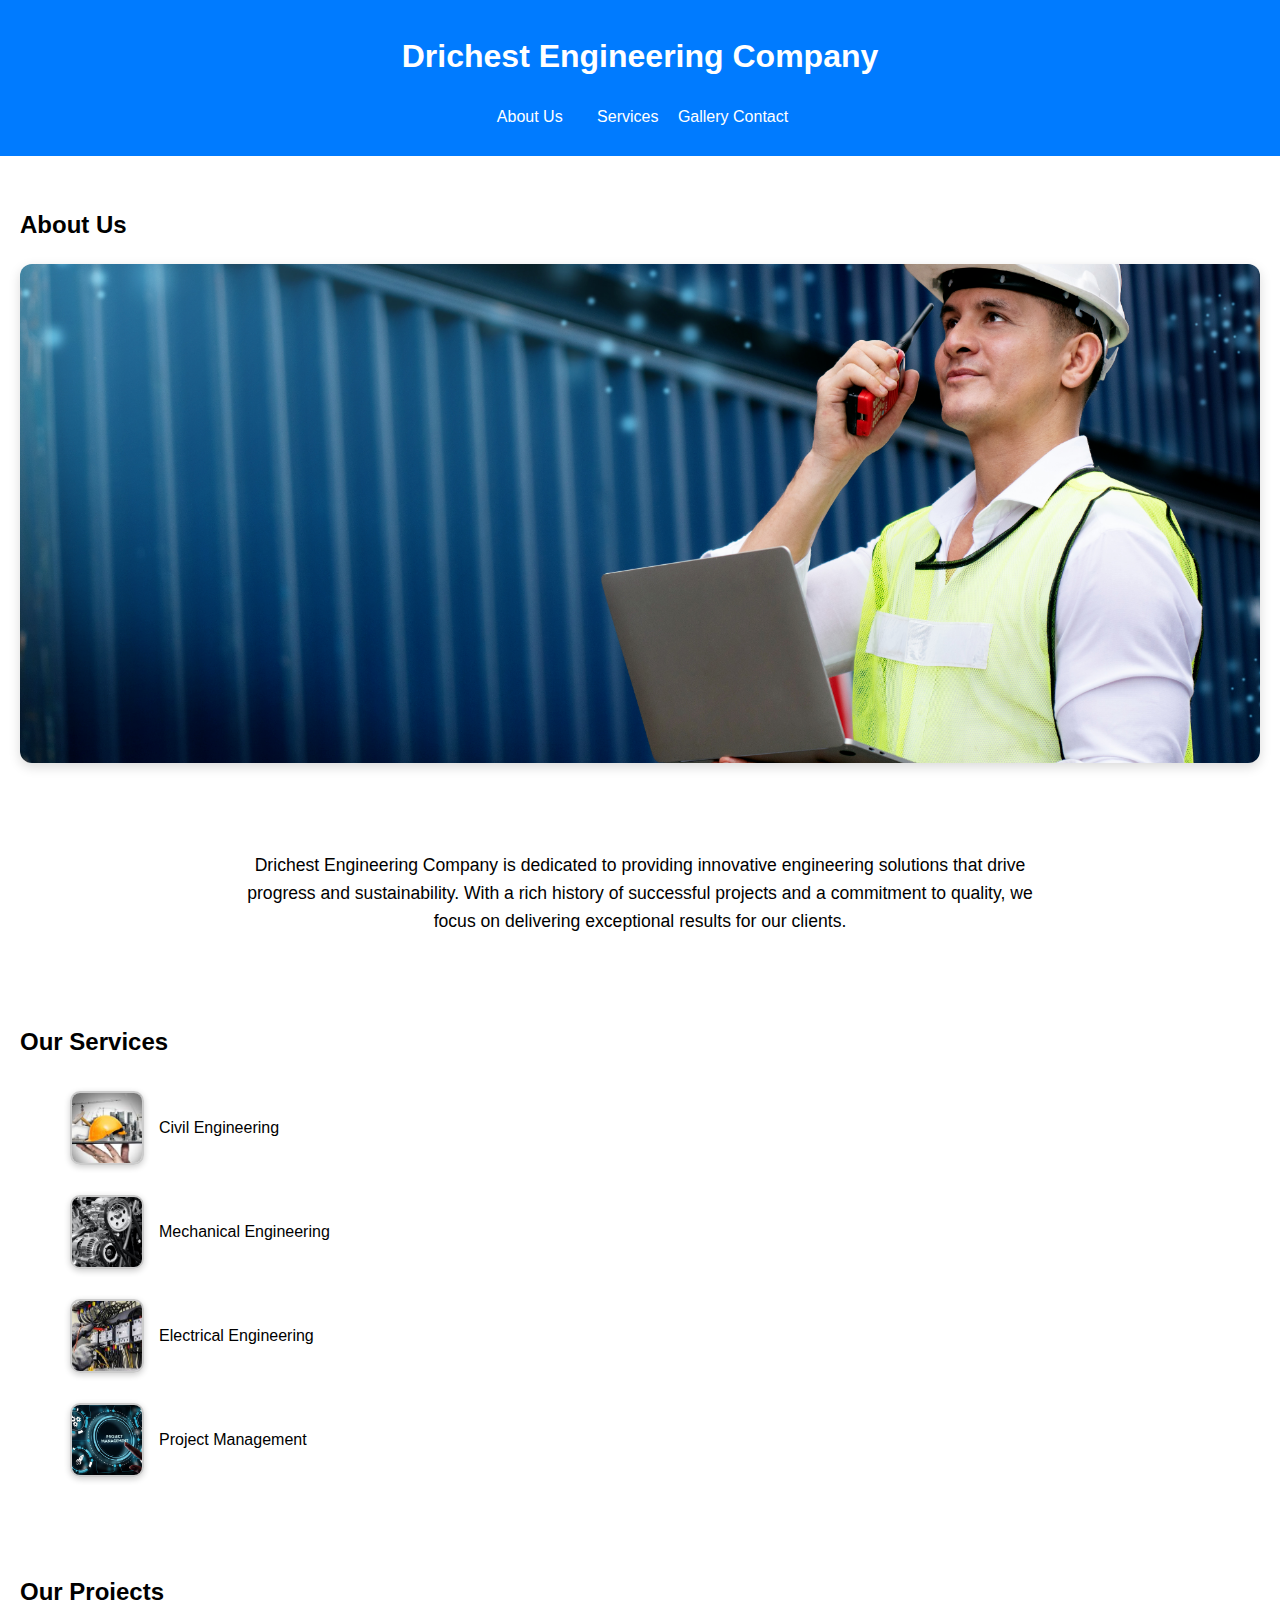
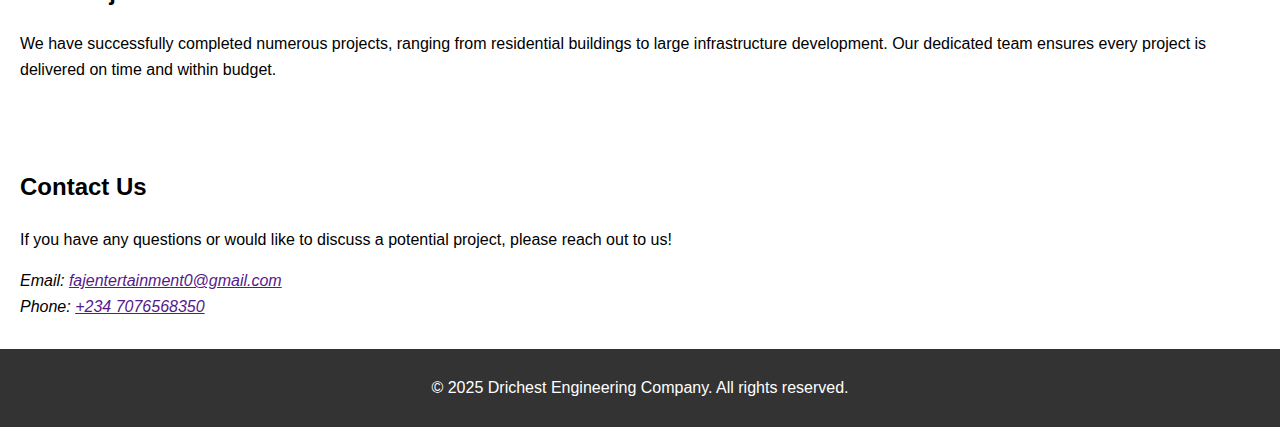
<file: index.html>
<!DOCTYPE html>
<html lang="en">
<head>
    <meta charset="UTF-8">
    <meta name="viewport" content="width=device-width, initial-scale=1.0">
    <title>Drichest Engineering Company</title>
    <link rel="stylesheet" href="styles.css">
</head>
<body>
    <header>
        <h1>Drichest Engineering Company</h1>
        <nav>
            <ul>
                <li><a href="#about">About Us</a></li>
                <li><a href="#services">Services</a></li>
                <a href="gallery.html">Gallery</a>
                <a href="contact.html">Contact</a>
                <a href="index.html" style="margin-right: 10px;">
                
            </a>
           
            </ul>
        </nav>
    </header>

    <section id="about">
        <h2>About Us</h2>
        <img src="home page.png"
            alt="Description of image"
            class="about-image">
            
    </section>

<section class="content-section">
        <p>Drichest Engineering Company is dedicated to providing innovative engineering solutions that drive progress and sustainability. With a rich history of successful projects and a commitment to quality, we focus on delivering exceptional results for our clients.</p>
    </section>

<section id="services">
    <h2>Our Services</h2>
    <ul>
        <li>
            <a href="civil.html">
                <img src="Civil Engineering.jpeg"
                    alt="Civil Engineering"
                    width="30" height="30">
                Civil Engineering
            </a>
        </li>
        <li>
            <a href="mechanical.html">
                <img src="Mechanical Engineering.jpg"
                    alt="Mechanical Engineering"
                    width="30" height="30">
                Mechanical Engineering
            </a>
        </li>
        <li>
            <a href="electrical.html">
                <img src="Electrical Engineering.jpeg"
                    alt="Electrical Engineering"
                    width="30" height="30">
                Electrical Engineering
            </a>
        </li>
        <li>
            <a href="project.html">
                <img src="project management.avif"
                    alt="Project Management"
                    width="30" height="30">
                Project Management
            </a>
        </li>
    </ul>
</section>



    <section id="projects">
        <h2>Our Projects</h2>
        <p>We have successfully completed numerous projects, ranging from residential buildings to large infrastructure development. Our dedicated team ensures every project is delivered on time and within budget.</p>
    </section>

    <section id="contact">
        <h2>Contact Us</h2>
        <p>If you have any questions or would like to discuss a potential project, please reach out to us!</p>
        <address>
            Email: <a href=>fajentertainment0@gmail.com</a><br>
            Phone: <a href=>+234 7076568350</a>
        </address>
    </section>


    <footer>
        <p>&copy; 2025 Drichest Engineering Company. All rights reserved.</p>
    </footer>
</body>
</html>
</file>
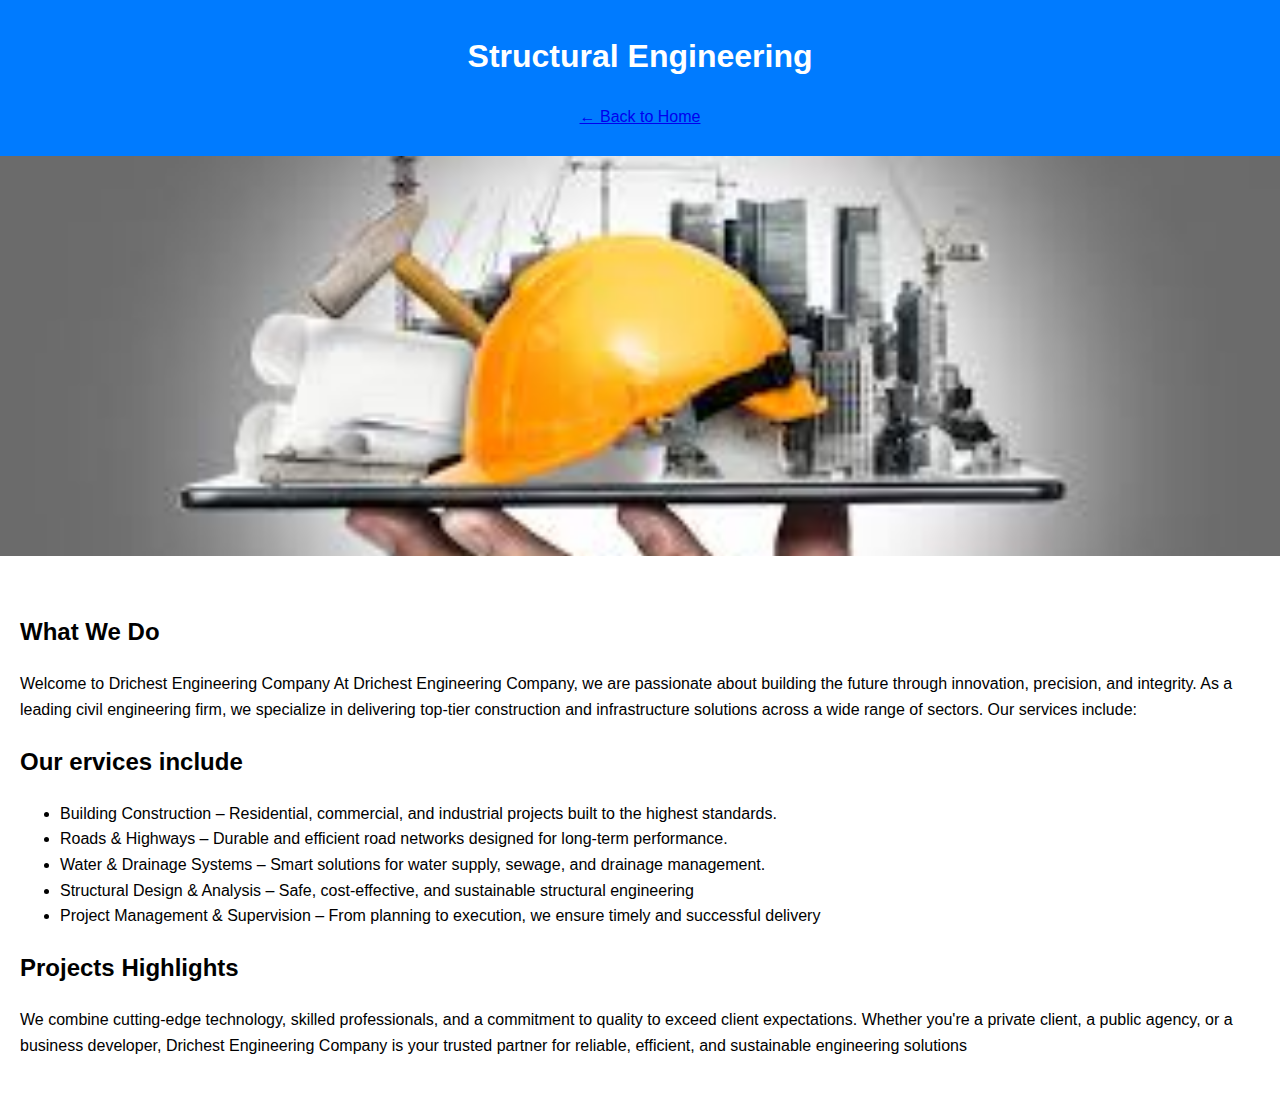
<file: civil.html>
<!DOCTYPE html>
<html lang="en">

<head>
    <meta charset="UTF-8">
    <title>Structural Engineering - Drichest
        Engineering</title>
    <link rel="stylesheet" href="styles.css">
</head>

<body>
    <header>
        <h1>Structural Engineering</h1>
        <p><a href="index.html">← Back to Home</a>
        </p>
    </header>
    <main>
        <img src="Civil Engineering.jpeg"
            alt="Civil Engineering"
            style="width:100%; max-height:400px; object-fit:cover;">
        <section>
            <h2>What We Do</h2>
            <p>Welcome to Drichest Engineering Company
            At Drichest Engineering Company, we are passionate
            about building the future through innovation,
            precision, and integrity. As a leading civil
            engineering firm, we specialize in delivering
            top-tier construction and infrastructure solutions
            across a wide range of sectors. Our services
            include:
            </p>

            <h2> Our ervices include</h2>
            <ul>
                <li>Building Construction – Residential, commercial,
                and industrial projects built to the highest
                standards.
                </li>
                <li>Roads & Highways – Durable and efficient road
                networks designed for long-term performance.
                </li>
                <li>Water & Drainage Systems – Smart solutions for
                water supply, sewage, and drainage management.</li>
                <li>Structural Design & Analysis – Safe,
                cost-effective, and sustainable structural
                engineering</li>
                <li>Project Management & Supervision – From planning
                to execution, we ensure timely and successful
                delivery</li>
            </ul>

            <h2>Projects Highlights</h2>
            <p>We combine cutting-edge technology, skilled
            professionals, and a commitment to quality to
            exceed client expectations. Whether you're a
            private client, a public agency, or a business
            developer, Drichest Engineering Company is your
            trusted partner for reliable, efficient, and
            sustainable engineering solutions</p>
        </section>
    </main>
</body>

</html>
</file>
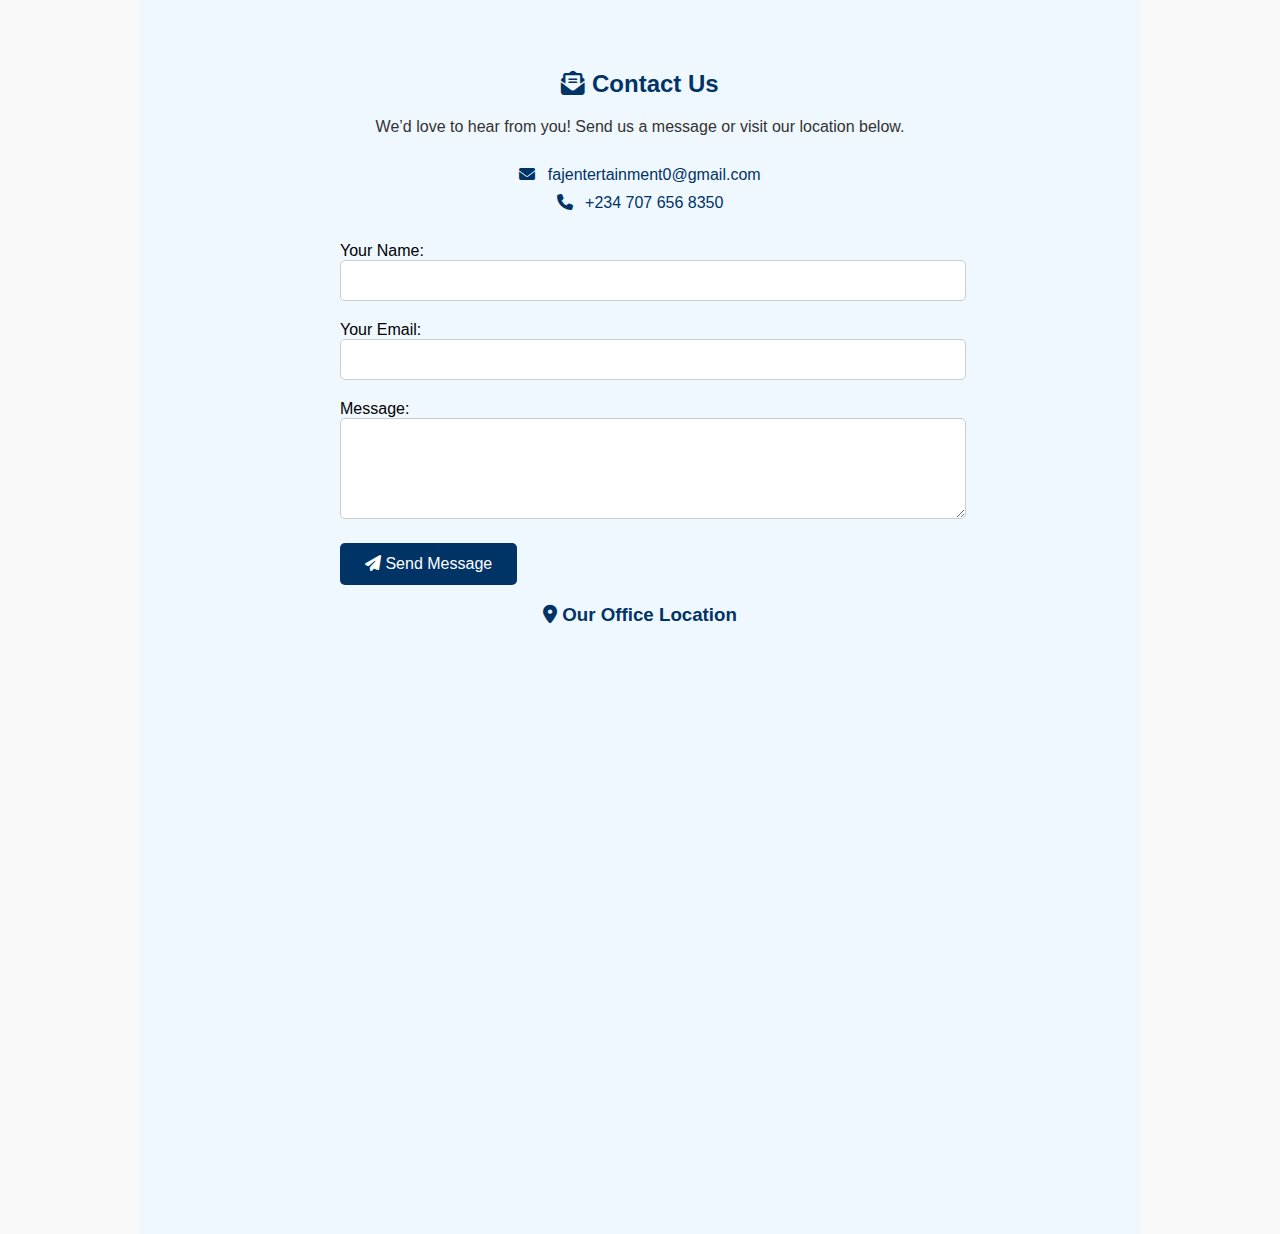
<file: contact.html>
<!DOCTYPE html>
<html lang="en">

<head>
    <meta charset="UTF-8" />
    <meta name="viewport"
        content="width=device-width, initial-scale=1.0" />
    <title>Contact Us | Drichest Engineering
    </title>

    <!-- Font Awesome for icons -->
    <link rel="stylesheet"
        href="https://cdnjs.cloudflare.com/ajax/libs/font-awesome/6.5.0/css/all.min.css"
        crossorigin="anonymous"
        referrerpolicy="no-referrer" />

    <style>
        body {
            font-family: Arial, sans-serif;
            background-color: #f9f9f9;
            margin: 0;
            padding: 0;
        }

        section#contact {
            background: #f0f8ff;
            padding: 50px 20px;
            border-radius: 0;
            max-width: 960px;
            margin: 0 auto;
        }

        h2,
        h3 {
            text-align: center;
            color: #003366;
        }

        p {
            text-align: center;
            color: #333;
            margin-bottom: 30px;
        }

        .contact-info {
            display: flex;
            flex-direction: column;
            align-items: center;
            gap: 10px;
            margin-bottom: 30px;
        }

        .contact-info i {
            margin-right: 8px;
            color: #003366;
        }

        .contact-info a {
            color: #003366;
            text-decoration: none;
            font-size: 16px;
        }

        form {
            max-width: 600px;
            margin: auto;
        }

        input,
        textarea {
            width: 100%;
            padding: 12px;
            margin-bottom: 20px;
            border: 1px solid #ccc;
            border-radius: 5px;
        }

        button {
            padding: 12px 25px;
            background-color: #003366;
            color: white;
            border: none;
            border-radius: 5px;
            cursor: pointer;
            font-size: 16px;
        }

        button:hover {
            background-color: #002244;
        }

        iframe {
            width: 100%;
            height: 300px;
            border: none;
            border-radius: 10px;
            margin-top: 40px;
        }
    </style>
</head>

<body>

    <section id="contact">
        <h2><i
                class="fas fa-envelope-open-text"></i>
            Contact Us</h2>
        <p>We’d love to hear from you! Send us a
            message or visit our location below.
        </p>

        <div class="contact-info">
            <div><i class="fas fa-envelope"></i>
                <a
                    href="mailto:fajentertainment0@gmail.com">fajentertainment0@gmail.com</a>
            </div>
            <div><i class="fas fa-phone"></i> <a
                    href="tel:+2347076568350">+234
                    707 656 8350</a></div>
        </div>

    <form
        action="https://formsubmit.co/fajentertainment0@gmail.com"
        method="POST">
        <!-- Disable CAPTCHA (optional) -->
        <input type="hidden" name="_captcha"
            value="false">
    
    <input type="hidden" name="_next"
        value="https://yourwebsite.com/thank-you.html">

    
        <label for="name">Your Name:</label>
        <input type="text" id="name" name="name"
            required />
    
        <label for="email">Your Email:</label>
        <input type="email" id="email" name="email"
            required />
    
        <label for="message">Message:</label>
        <textarea id="message" name="message" rows="5"
            required></textarea>
    
        <button type="submit"><i
                class="fas fa-paper-plane"></i> Send
            Message</button>
    </form>


        <h3><i class="fas fa-map-marker-alt"></i>
            Our Office Location</h3>
    <div
        style="position: relative; width: 100%; height: 0; padding-bottom: 56.25%;">
        <iframe
            src="https://www.google.com/maps/embed?pb=!1m18!1m12!1m3!1d3973.7457727701954!2d7.498566474411176!3d5.532008634171446!2m3!1f0!2f0!3f0!3m2!1i1024!2i768!4f13.1!3m3!1m2!1s0x10429b5050e7d33f%3A0x499ffec24b7710fc!2sUmuahia%2C%20Abia!5e0!3m2!1sen!2sng!4v1714729228611"
            style="position: absolute; top: 0; left: 0; width: 100%; height: 100%; border: 0;"
            allowfullscreen="" loading="lazy"
            referrerpolicy="no-referrer-when-downgrade">
        </iframe>
    </div>

    </section>

</body>

</html>
</file>
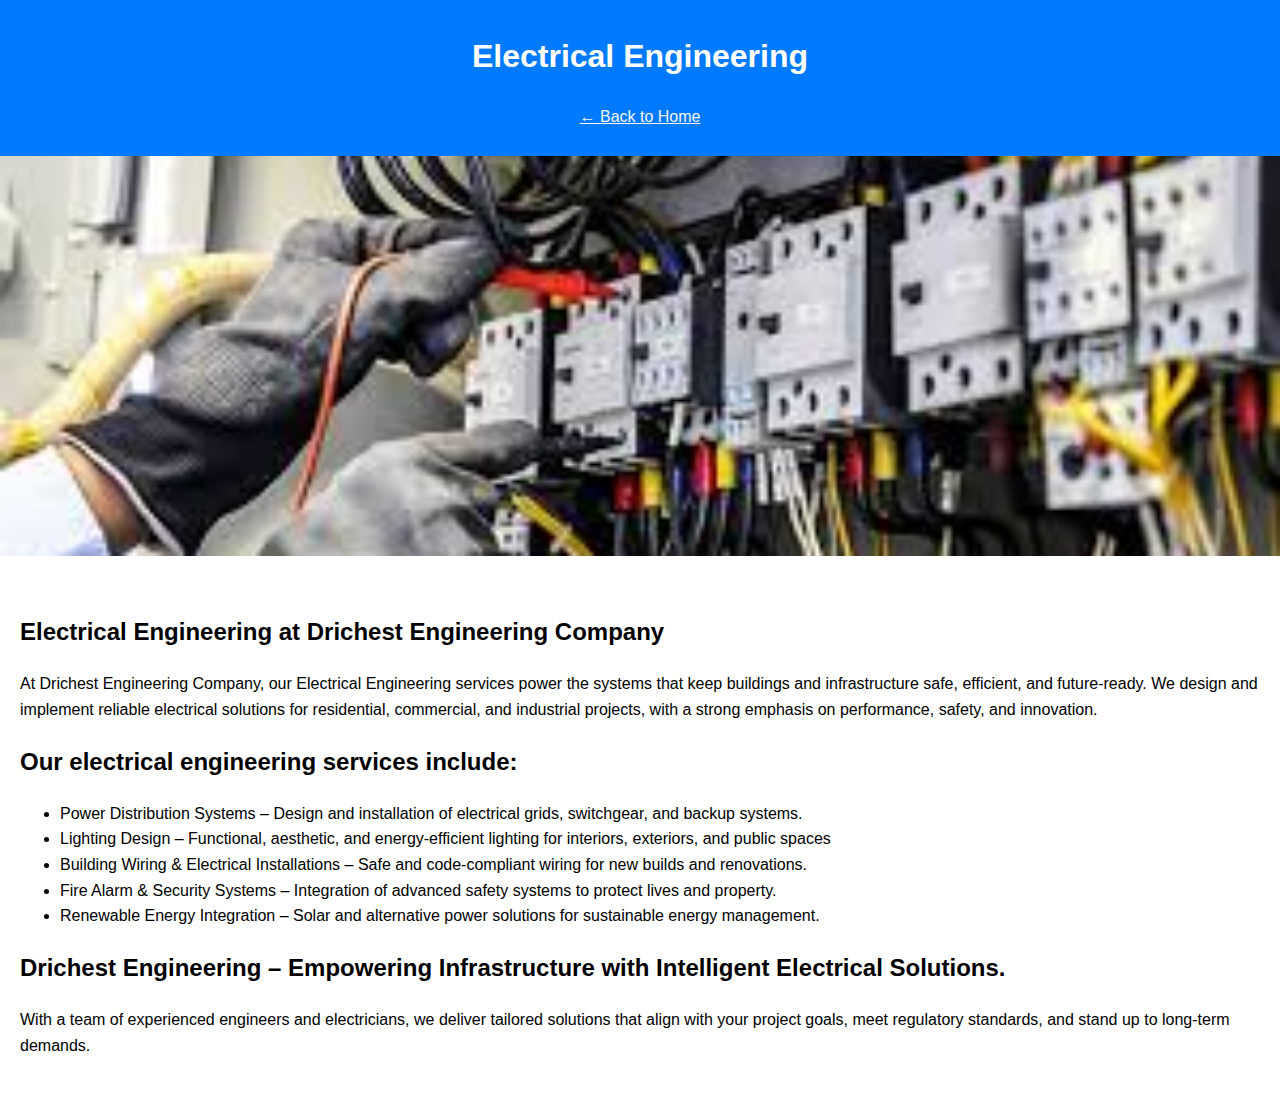
<file: electrical.html>
<!DOCTYPE html>
<html lang="en">

<head>
    <meta charset="UTF-8">
    <title>Electrical Engineering - Drichest
        Engineering</title>
    <link rel="stylesheet" href="styles.css">
</head>

<body>
    <header>
        <h1>Electrical Engineering</h1>
        <a href="index.html" style="color: whitesmoke;">← Back to
            Home</a>

        </p>
    </header>
    <main>
        <img src="Electrical Engineering.jpeg"
            alt="Electrical"
            style="width:100%; max-height:400px; object-fit:cover;">
        <section>
            <h2>Electrical Engineering at Drichest Engineering
            Company</h2>
            <p>At Drichest Engineering Company, our Electrical
            Engineering services power the systems that keep
            buildings and infrastructure safe, efficient, and
            future-ready. We design and implement reliable
            electrical solutions for residential, commercial,
            and industrial projects, with a strong emphasis on
            performance, safety, and innovation.
            </p>

            <h2>Our electrical engineering services include:</h2>
            <ul>
                <li>Power Distribution Systems – Design and
                installation of electrical grids, switchgear, and
                backup systems.
                </li>
                <li>Lighting Design – Functional, aesthetic, and
                energy-efficient lighting for interiors,
                exteriors, and public spaces
                </li>
                <li>Building Wiring & Electrical Installations – Safe
                and code-compliant wiring for new builds and
                renovations.</li>
                <li>Fire Alarm & Security Systems – Integration of
                advanced safety systems to protect lives and
                property.
                </li>
                <li>Renewable Energy Integration – Solar and
                alternative power solutions for sustainable energy
                management.
                </li>
            </ul>

            <h2>Drichest Engineering – Empowering Infrastructure
            with Intelligent Electrical Solutions.</h2>
            <p>With a team of experienced engineers and
            electricians, we deliver tailored solutions that
            align with your project goals, meet regulatory
            standards, and stand up to long-term demands.
</p>
        </section>
    </main>
</body>

</html>
</file>
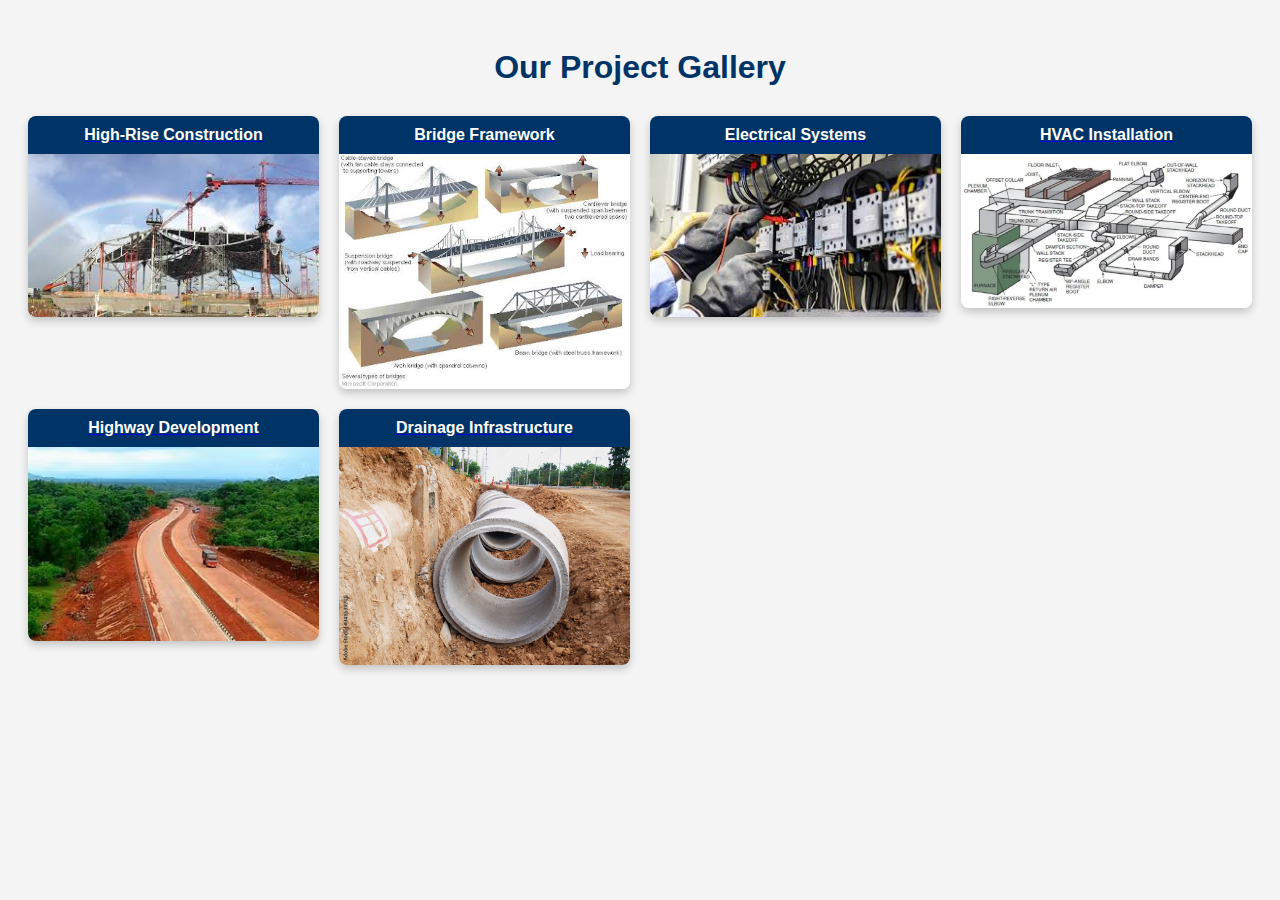
<file: gallery.html>
<!DOCTYPE html>
<html lang="en">

<head>
    <meta charset="UTF-8" />
    <meta name="viewport"
        content="width=device-width, initial-scale=1.0" />
    <title>Drichest Engineering Gallery</title>
    <style>
        body {
            font-family: Arial, sans-serif;
            background: #f4f4f4;
            padding: 20px;
        }

        h1 {
            text-align: center;
            color: #003366;
        }

        .gallery {
            display: grid;
            grid-template-columns: repeat(auto-fit, minmax(250px, 1fr));
            gap: 20px;
            margin-top: 30px;
        }

        .image-container {
            position: relative;
            background: #fff;
            border-radius: 8px;
            box-shadow: 0 4px 8px rgba(0, 0, 0, 0.2);
            overflow: hidden;
            cursor: pointer;
        }

        .image-title {
            text-align: center;
            font-weight: bold;
            padding: 10px;
            background-color: #003366;
            color: white;
            font-size: 16px;
        }

        .gallery img {
            width: 100%;
            height: auto;
            display: block;
        }

        /* Pop-up Modal */
        .popup {
            position: fixed;
            top: 0;
            left: 0;
            width: 100%;
            height: 100%;
            background: rgba(0, 0, 0, 0.85);
            display: none;
            align-items: center;
            justify-content: center;
            z-index: 1000;
        }

        .popup:target {
            display: flex;
        }

        .popup-content {
            background: #fff;
            max-width: 500px;
            padding: 30px;
            border-radius: 10px;
            text-align: center;
            color: #003366;
            box-shadow: 0 5px 15px rgba(0, 0, 0, 0.3);
        }

        .popup-content h2 {
            margin-bottom: 15px;
        }

        .popup-content p {
            font-size: 16px;
            line-height: 1.5;
        }

        .popup a.close {
            position: absolute;
            top: 30px;
            right: 30px;
            color: white;
            font-size: 30px;
            text-decoration: none;
            font-weight: bold;
        }
    </style>
</head>

<body>

    <h1>Our Project Gallery</h1>

    <div class="gallery">
        <!-- Image 1 -->
        <a href="#popup1">
            <div class="image-container">
                <div class="image-title">High-Rise
                    Construction</div>
                <img src="Global best Award.jpeg"
                    alt="High-Rise Construction" />
            </div>
        </a>

        <!-- Image 2 -->
        <a href="#popup2">
            <div class="image-container">
                <div class="image-title">Bridge
                    Framework</div>
                <img src="Bridge structural framework.jpg"
                    alt="Bridge Framework" />
            </div>
        </a>

        <!-- Image 3 -->
        <a href="#popup3">
            <div class="image-container">
                <div class="image-title">
                    Electrical Systems</div>
                <img src="Electrical Engineering.jpeg"
                    alt="Electrical Systems" />
            </div>
        </a>

        <!-- Image 4 -->
        <a href="#popup4">
            <div class="image-container">
                <div class="image-title">HVAC
                    Installation</div>
                <img src="ductwork.webp"
                    alt="HVAC Installation" />
            </div>
        </a>

        <!-- Image 5 -->
        <a href="#popup5">
            <div class="image-container">
                <div class="image-title">Highway
                    Development</div>
                <img src="Road and highway development.avif"
                    alt="Highway Development" />
            </div>
        </a>

        <!-- Image 6 -->
        <a href="#popup6">
            <div class="image-container">
                <div class="image-title">Drainage
                    Infrastructure</div>
                <img src="Drainage infrastructure.jpg"
                    alt="Drainage Infrastructure" />
            </div>
        </a>
    </div>

    <!-- Popups -->

    <div id="popup1" class="popup">
        <div class="popup-content">
            <a href="#" class="close">&times;</a>
            <h2>High-Rise Construction Excellence
            </h2>
            <p>Drichest Engineering Company sets
                the standard for innovative, safe,
                and resilient high-rise buildings.
                Our engineering experts deliver
                top-tier vertical structures
                trusted by clients across
                industries.</p>
        </div>
    </div>

    <div id="popup2" class="popup">
        <div class="popup-content">
            <a href="#" class="close">&times;</a>
            <h2>Solid Bridge Frameworks</h2>
            <p>From design to execution, our
                bridge projects combine structural
                strength with aesthetic appeal.
                Drichest Engineering ensures
                durability and trust on every
                crossing.</p>
        </div>
    </div>

    <div id="popup3" class="popup">
        <div class="popup-content">
            <a href="#" class="close">&times;</a>
            <h2>Electrical Systems You Can Rely On
            </h2>
            <p>We power your success with modern,
                efficient, and safe electrical
                installations. Drichest
                Engineering is your dependable
                partner in electrifying your
                spaces with precision.</p>
        </div>
    </div>

    <div id="popup4" class="popup">
        <div class="popup-content">
            <a href="#" class="close">&times;</a>
            <h2>Efficient HVAC Installations</h2>
            <p>Comfort and energy efficiency meet
                with our HVAC services. Drichest
                Engineering brings expert airflow
                solutions to life with unmatched
                reliability.</p>
        </div>
    </div>

    <div id="popup5" class="popup">
        <div class="popup-content">
            <a href="#" class="close">&times;</a>
            <h2>Highway & Road Construction</h2>
            <p>We pave the path to progress with
                durable, high-quality road
                networks. Trust Drichest
                Engineering for smart
                transportation solutions built to
                last.</p>
        </div>
    </div>

    <div id="popup6" class="popup">
        <div class="popup-content">
            <a href="#" class="close">&times;</a>
            <h2>Smart Drainage Systems</h2>
            <p>Protecting infrastructure starts
                underground. Our expertly
                engineered drainage solutions
                manage water efficiently—ensuring
                safety, sustainability, and peace
                of mind.</p>
        </div>
    </div>

</body>

</html>
</file>
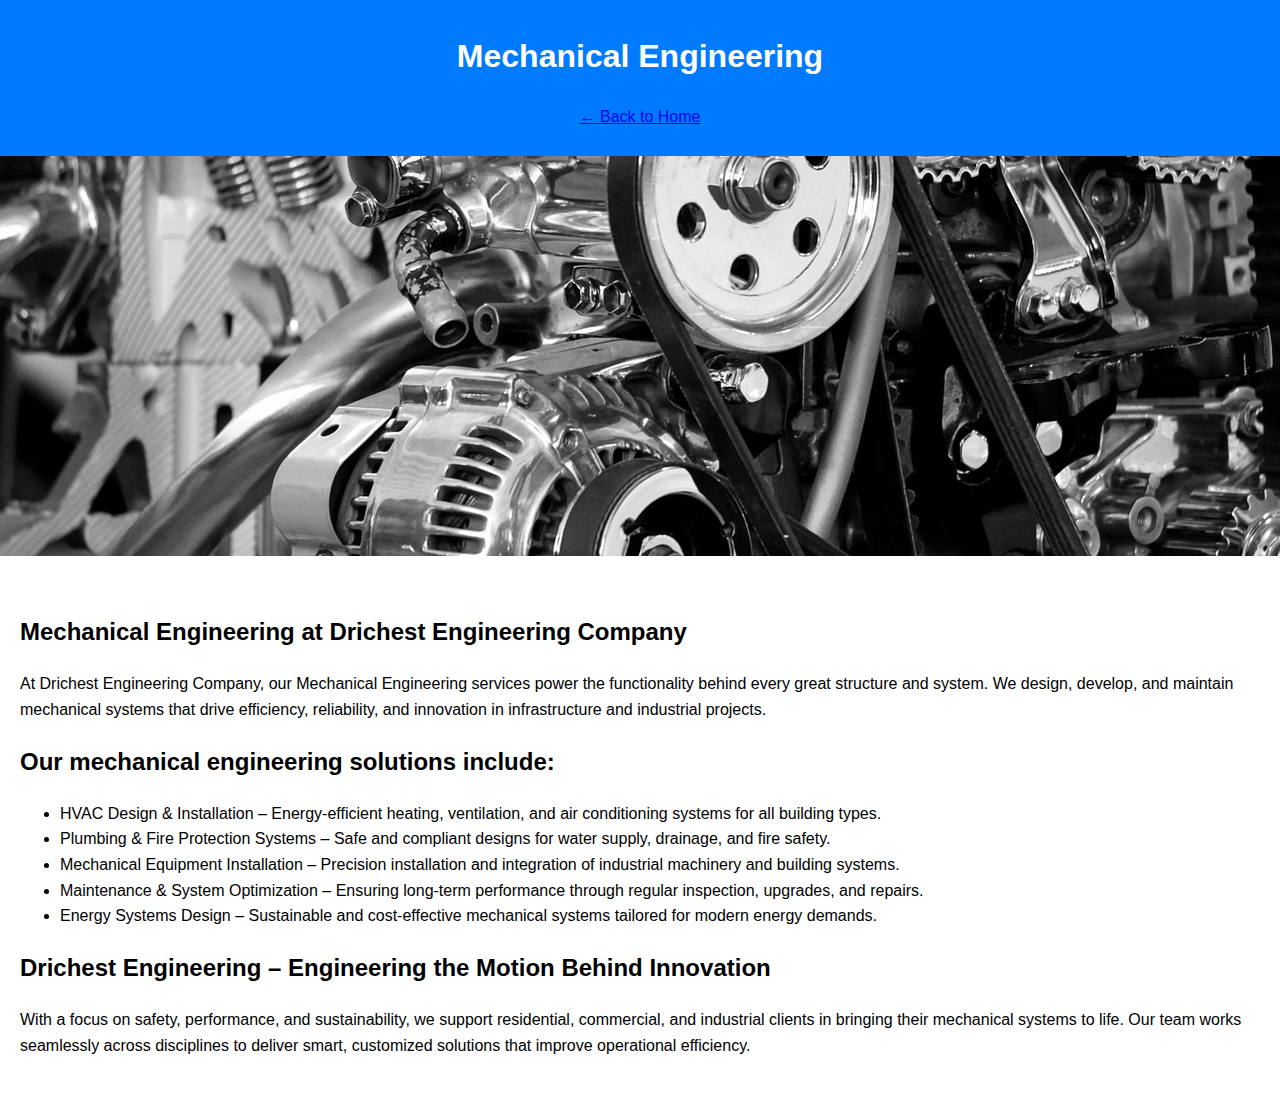
<file: mechanical.html>
<!DOCTYPE html>
<html lang="en">

<head>
    <meta charset="UTF-8">
    <title>Mechanical Engineering - Drichest
        Engineering</title>
    <link rel="stylesheet" href="styles.css">
</head>

<body>
    <header>
        <h1>Mechanical Engineering</h1>
        <p><a href="index.html">← Back to Home</a>
        </p>
    </header>
    <main>
        <img src="Mechanical Engineering.jpg"
            alt="mechanical"
            style="width:100%; max-height:400px; object-fit:cover;">
        <section>
            <h2>Mechanical Engineering at Drichest Engineering
            Company</h2>
            <p>At Drichest Engineering Company, our Mechanical
            Engineering services power the functionality
            behind every great structure and system. We
            design, develop, and maintain mechanical systems
            that drive efficiency, reliability, and innovation
            in infrastructure and industrial projects.
            </p>

            <h2>Our mechanical engineering solutions include:</h2>
            <ul>
                <li>HVAC Design & Installation – Energy-efficient
                heating, ventilation, and air conditioning systems
                for all building types.
                </li>
                <li>Plumbing & Fire Protection Systems – Safe and
                compliant designs for water supply, drainage, and
                fire safety.
                </li>
                <li>Mechanical Equipment Installation – Precision
                installation and integration of industrial
                machinery and building systems.</li>
                <li>Maintenance & System Optimization – Ensuring
                long-term performance through regular inspection,
                upgrades, and repairs.</li>
                <li>Energy Systems Design – Sustainable and
                cost-effective mechanical systems tailored for
                modern energy demands.</li>
            </ul>

            <h2>Drichest Engineering – Engineering the Motion
            Behind Innovation</h2>
            <p>With a focus on safety, performance, and
            sustainability, we support residential,
            commercial, and industrial clients in bringing
            their mechanical systems to life. Our team works
            seamlessly across disciplines to deliver smart,
            customized solutions that improve operational
            efficiency.</p>
        </section>
    </main>
</body>

</html>
</file>
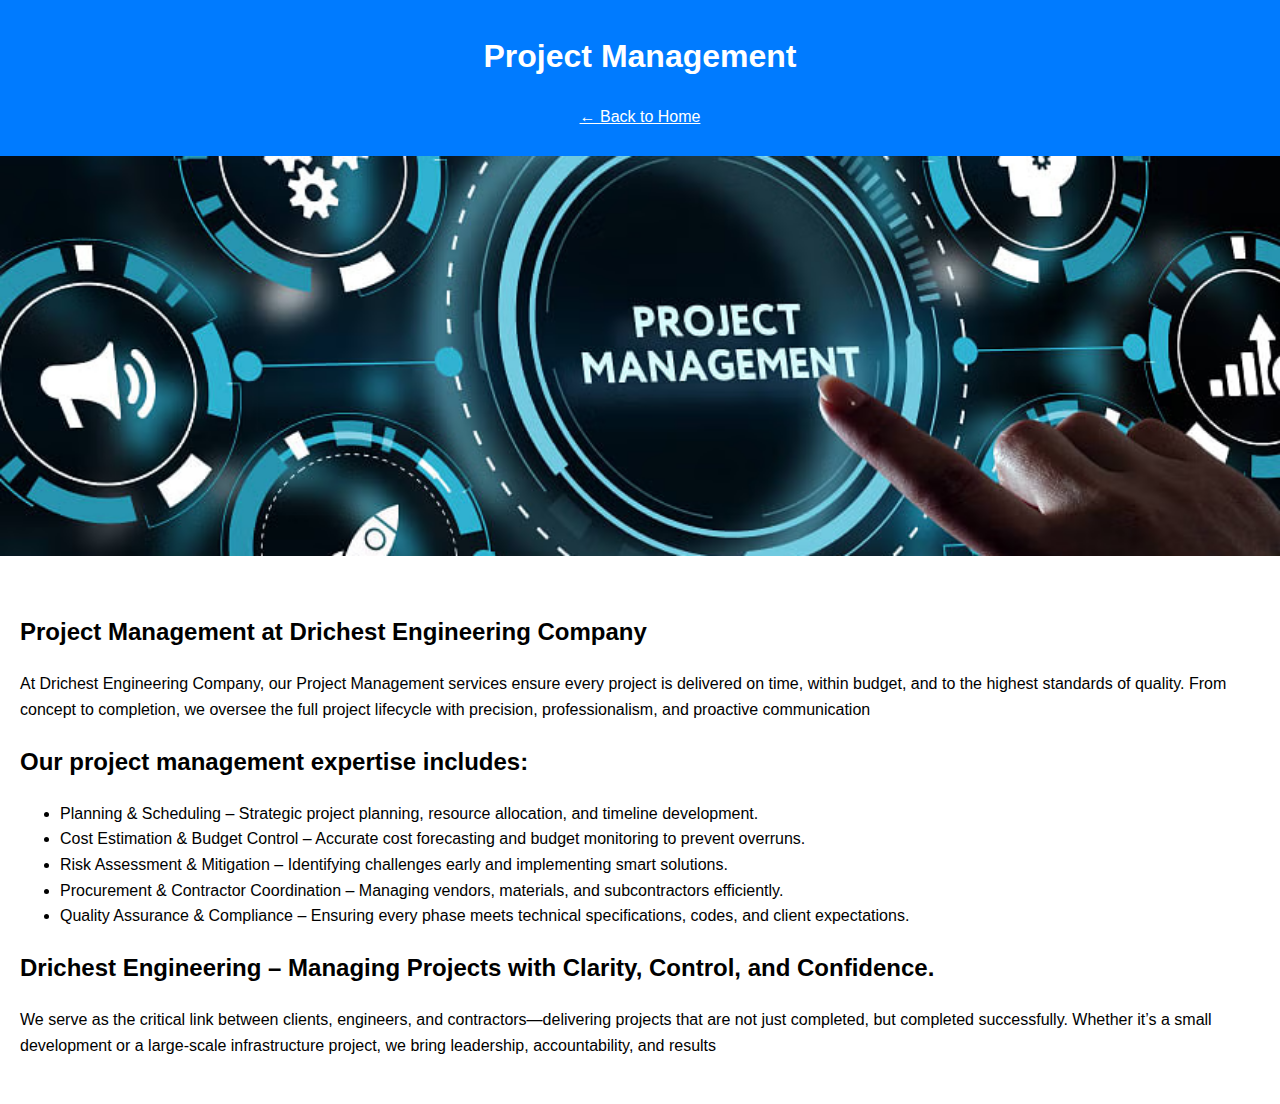
<file: project.html>
<!DOCTYPE html>
<html lang="en">

<head>
    <meta charset="UTF-8">
    <title>Project Management - Drichest
        Engineering</title>
    <link rel="stylesheet" href="styles.css">
</head>

<body>
    <header>
        <h1>Project Management</h1>
    <a href="index.html" style="color: white;">← Back to
        Home</a>

        </p>
    </header>
    <main>
        <img src="project management.avif"
            alt="Project"
            style="width:100%; max-height:400px; object-fit:cover;">
        <section>
            <h2>Project Management at Drichest Engineering Company</h2>
            <p>At Drichest Engineering Company, our Project
            Management services ensure every project is
            delivered on time, within budget, and to the
            highest standards of quality. From concept to
            completion, we oversee the full project lifecycle
            with precision, professionalism, and proactive
            communication
            </p>

            <h2>Our project management expertise includes:</h2>
            <ul>
                <li>Planning & Scheduling – Strategic project
                planning, resource allocation, and timeline
                development.
                </li>
                <li>Cost Estimation & Budget Control – Accurate cost
                forecasting and budget monitoring to prevent
                overruns.
                </li>
                <li>Risk Assessment & Mitigation – Identifying
                challenges early and implementing smart solutions.</li>
                <li>Procurement & Contractor Coordination – Managing
                vendors, materials, and subcontractors
                efficiently.</li>
                <li>Quality Assurance & Compliance – Ensuring every
                phase meets technical specifications, codes, and
                client expectations.</li>
            </ul>

            <h2>Drichest Engineering – Managing Projects with
            Clarity, Control, and Confidence.</h2>
            <p>We serve as the critical link between clients,
            engineers, and contractors—delivering projects
            that are not just completed, but completed
            successfully. Whether it’s a small development or
            a large-scale infrastructure project, we bring
            leadership, accountability, and results</p>
        </section>
    </main>
</body>

</html>
</file>
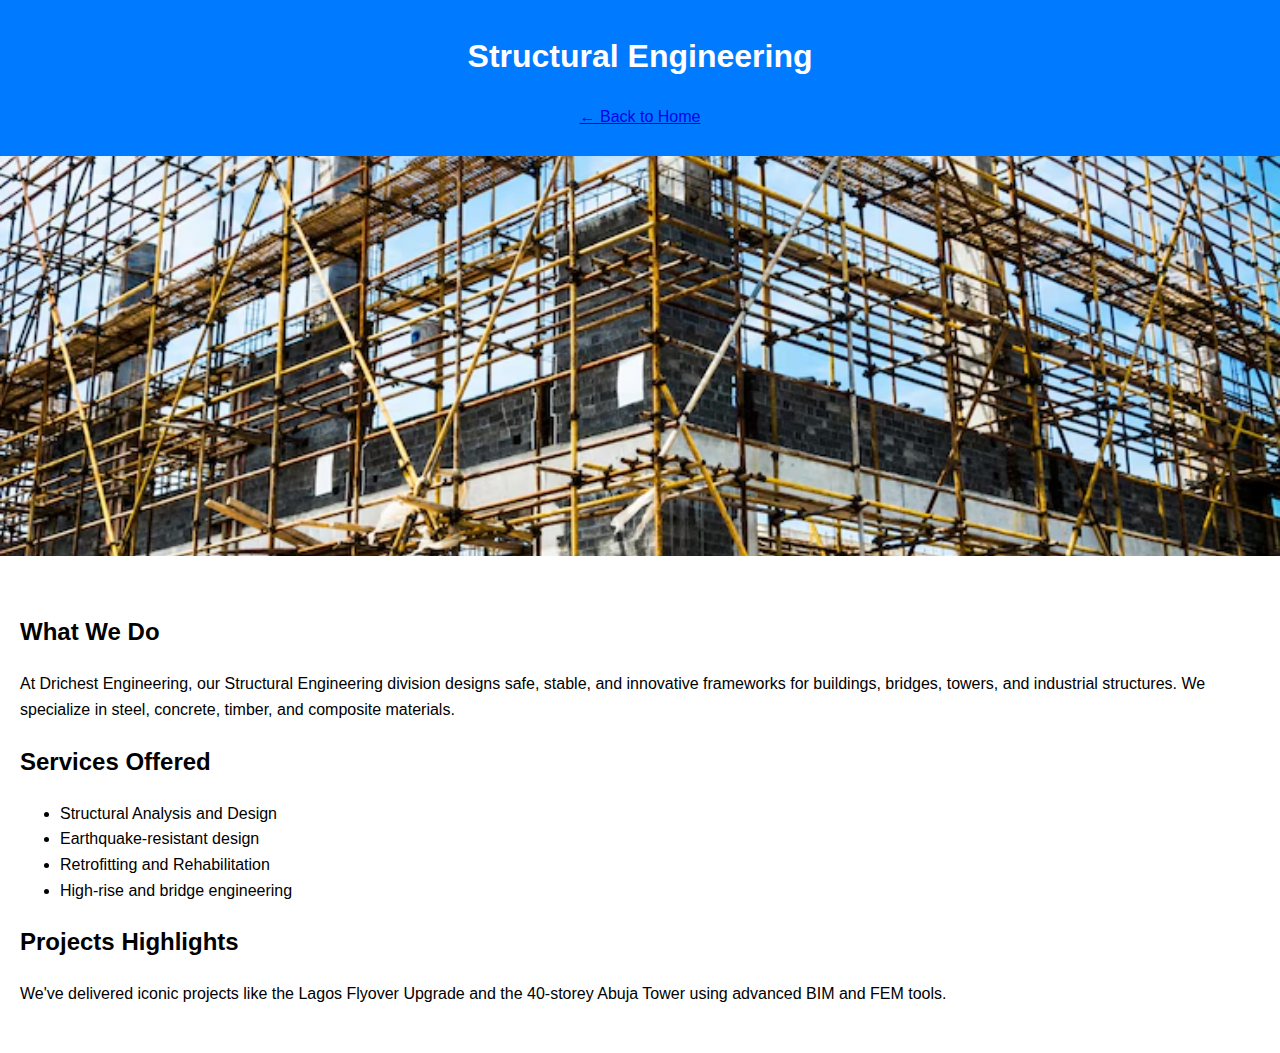
<file: structural.html>
<!DOCTYPE html>
<html lang="en">

<head>
    <meta charset="UTF-8">
    <title>Structural Engineering - Drichest
        Engineering</title>
    <link rel="stylesheet" href="styles.css">
</head>

<body>
    <header>
        <h1>Structural Engineering</h1>
        <p><a href="index.html">← Back to Home</a>
        </p>
    </header>
    <main>
        <img src="structural.jpg.avif"
            alt="Structural Engineering"
            style="width:100%; max-height:400px; object-fit:cover;">
        <section>
            <h2>What We Do</h2>
            <p>At Drichest Engineering, our
                Structural Engineering division
                designs safe, stable, and
                innovative frameworks for
                buildings, bridges, towers, and
                industrial structures. We
                specialize in steel, concrete,
                timber, and composite materials.
            </p>

            <h2>Services Offered</h2>
            <ul>
                <li>Structural Analysis and Design
                </li>
                <li>Earthquake-resistant design
                </li>
                <li>Retrofitting and
                    Rehabilitation</li>
                <li>High-rise and bridge
                    engineering</li>
            </ul>

            <h2>Projects Highlights</h2>
            <p>We've delivered iconic projects
                like the Lagos Flyover Upgrade and
                the 40-storey Abuja Tower using
                advanced BIM and FEM tools.</p>
        </section>
    </main>
</body>

</html>
</file>
<file: styles.css>
*
body {
    font-family: Arial, sans-serif;
    line-height: 1.6;
    margin: 0;
    padding: 0;
}

header {
    background: #007BFF;
    color: white;
    padding: 10px 20px;
    text-align: center;
}

.about-image {
    max-width: 100%;
    height: auto;
    display: block;
    margin: 20px auto;
    border-radius: 12px;
    box-shadow: 0 4px 12px rgba(0, 0, 0, 0.15);
}


.content-section {
    max-width: 800px;
    margin: 0 auto;
    padding: 20px;
    text-align: center;
    font-size: 1.1rem;
    line-height: 1.6;
}


nav ul {
    list-style: none;
    padding: 0;
}

nav ul li {
    display: inline;
    margin: 0 15px;
}

nav a {
    color: white;
    text-decoration: none;
}
section {
    padding: 20px;
    margin: 10px 0;
}


#services ul li {
    display: flex;
    align-items: center;
    margin-bottom: 10px;
}

#services ul li a {
    display: flex;
    align-items: center;
    text-decoration: none;
    color: inherit;
    padding: 10px;
    border-radius: 8px;
    transition: background-color 0.3s;
}

#services ul li img {
    width: 70px;
    height: 70px;
    margin-right: 15px;
    border-radius: 10px;
    border: 2px solid #ccc;
    box-shadow: 0 2px 6px rgba(0, 0, 0, 0.2);
    object-fit: cover;
}

#services ul li a:hover img {
    transform: scale(1.05);
    border-color: #999;
    transition: transform 0.3s, border-color 0.3s;
}

footer {
    background: #333;
    color: white;
    text-align: center;
    padding: 10px 0;
    position: relative;
    bottom: 0;
    width: 100%;
}
</file>
